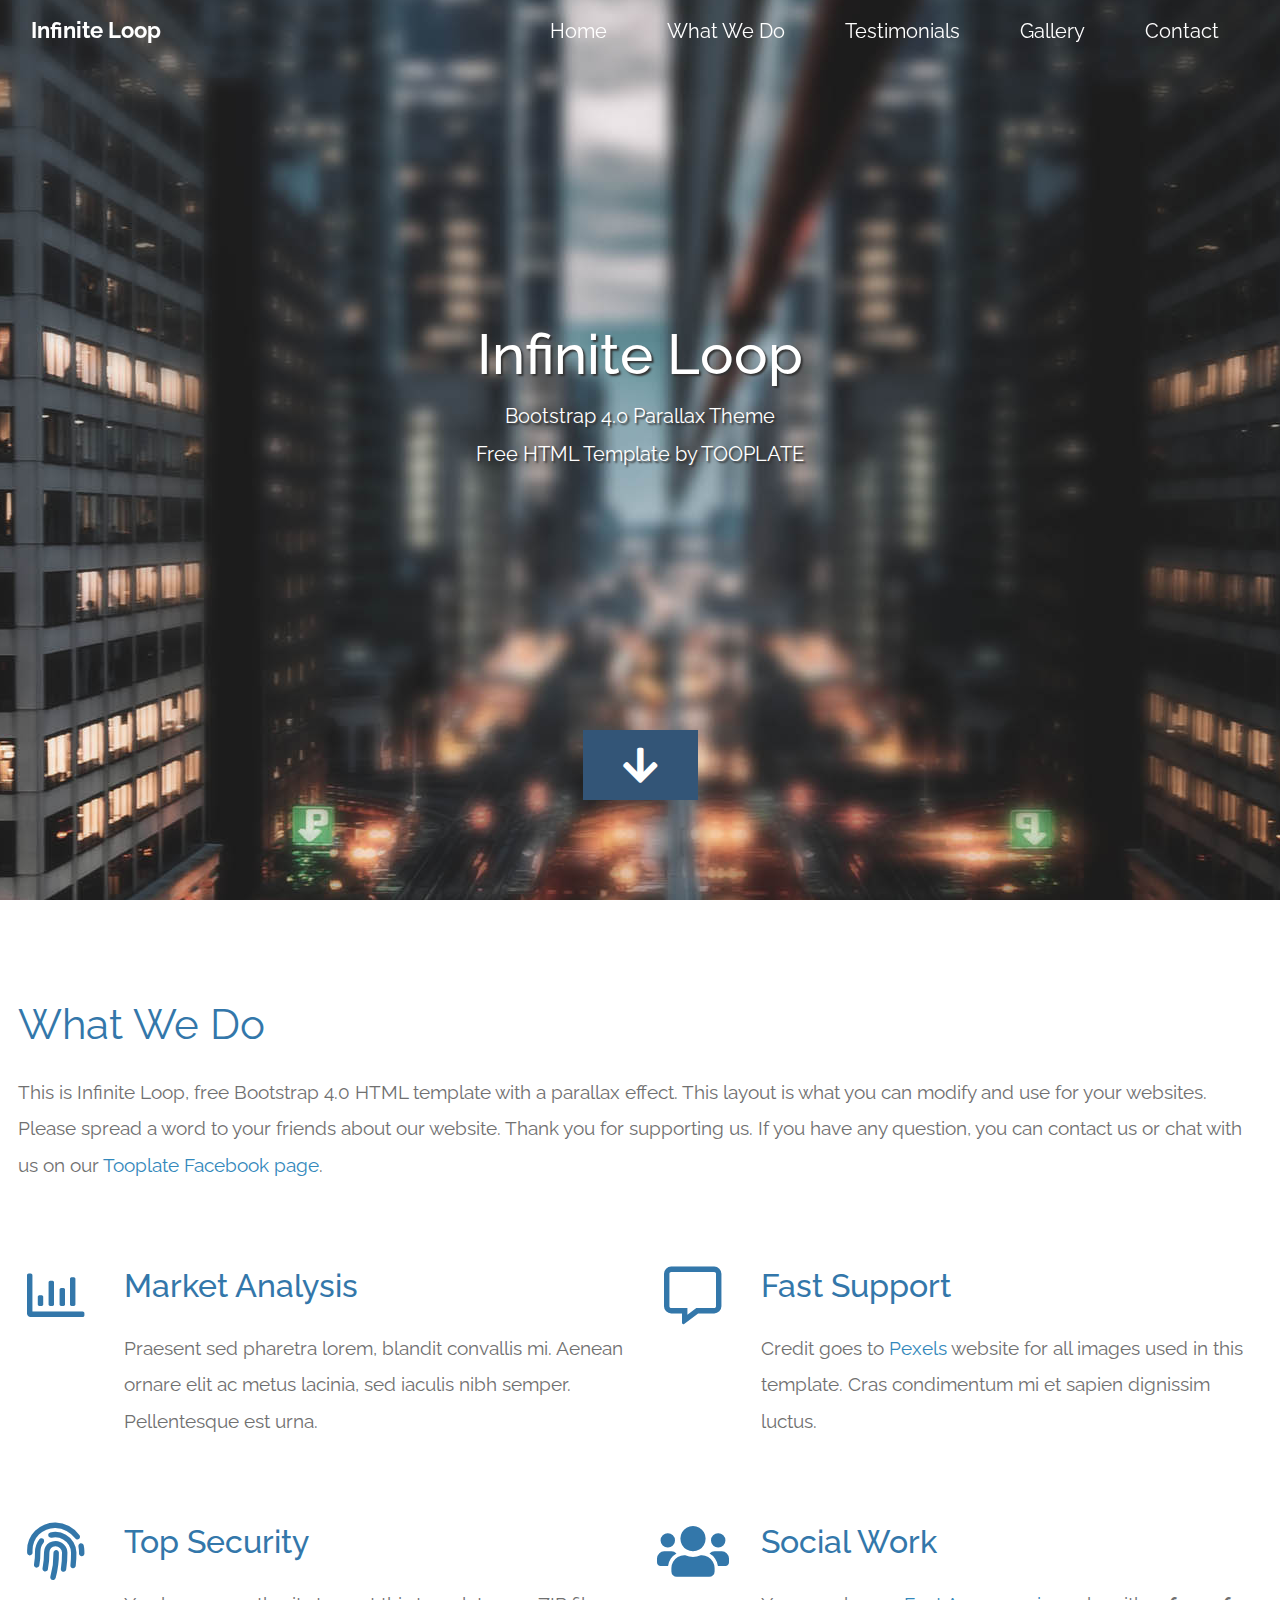
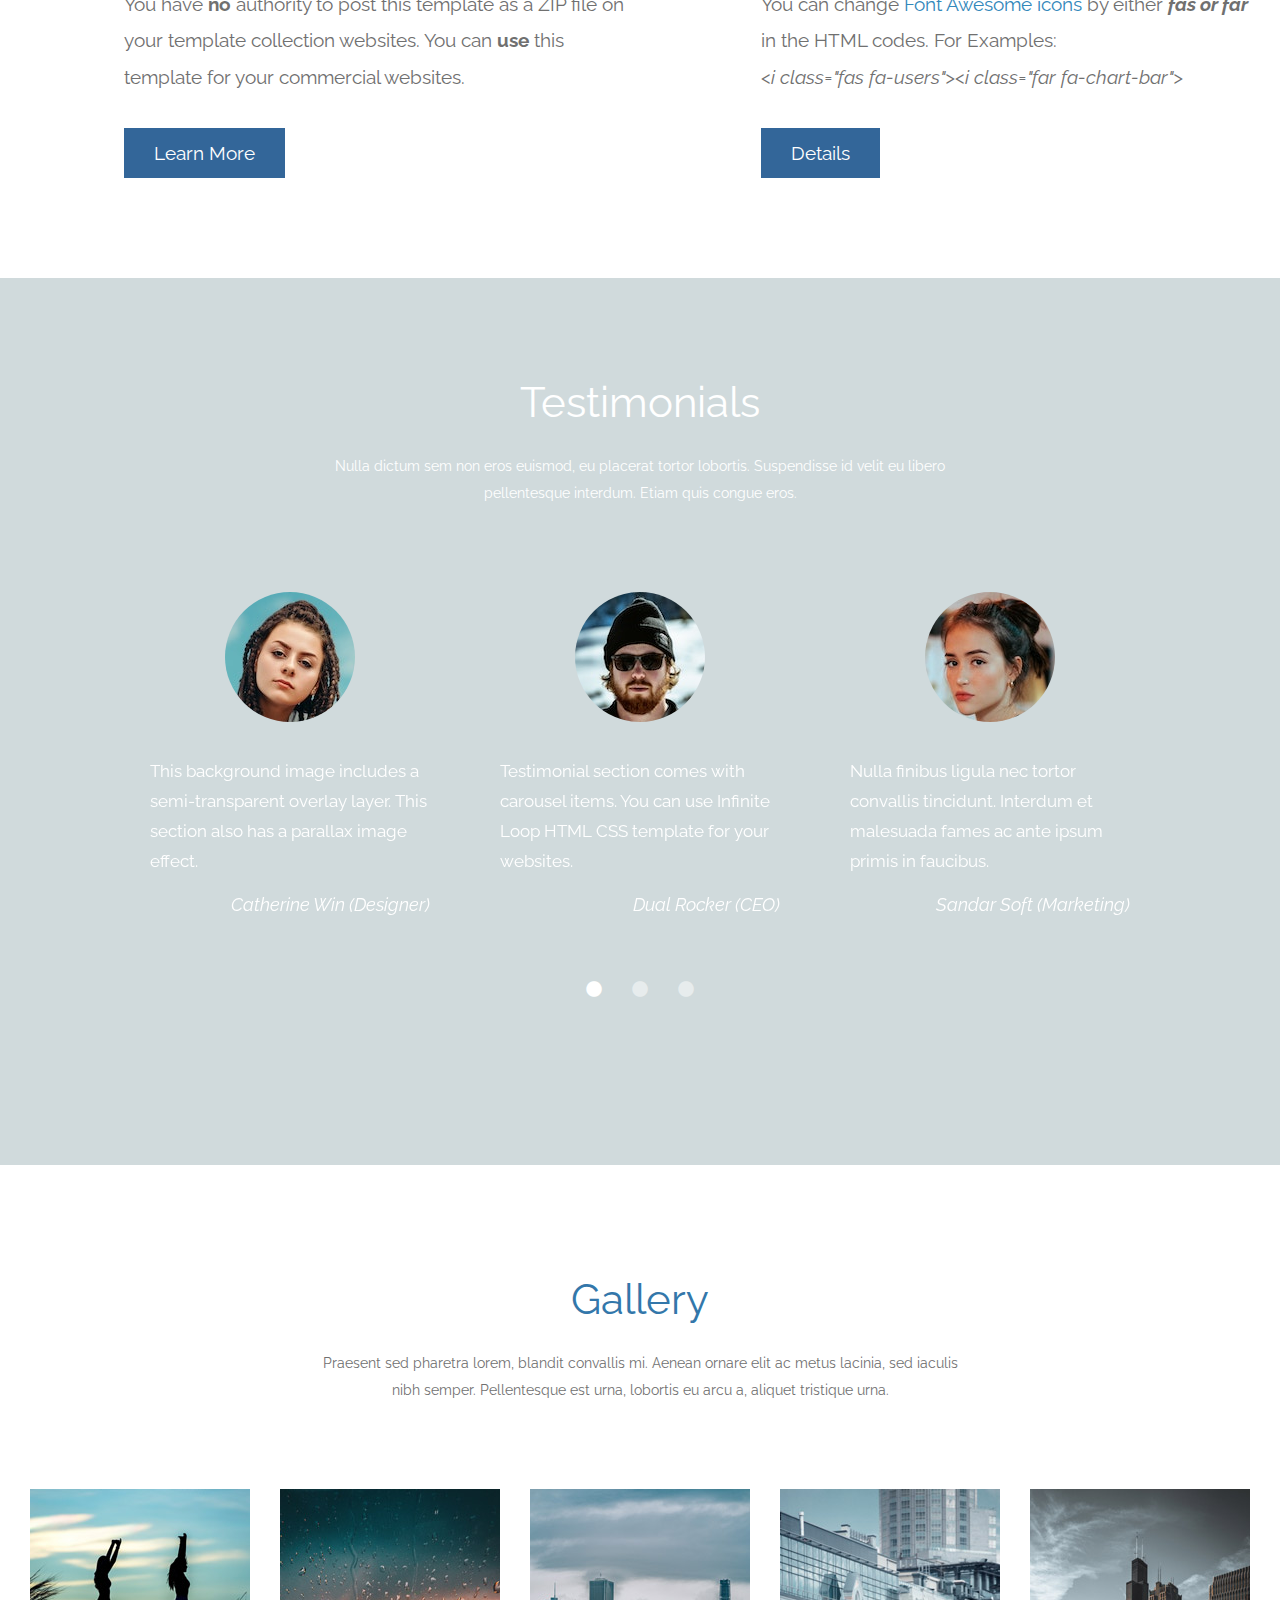
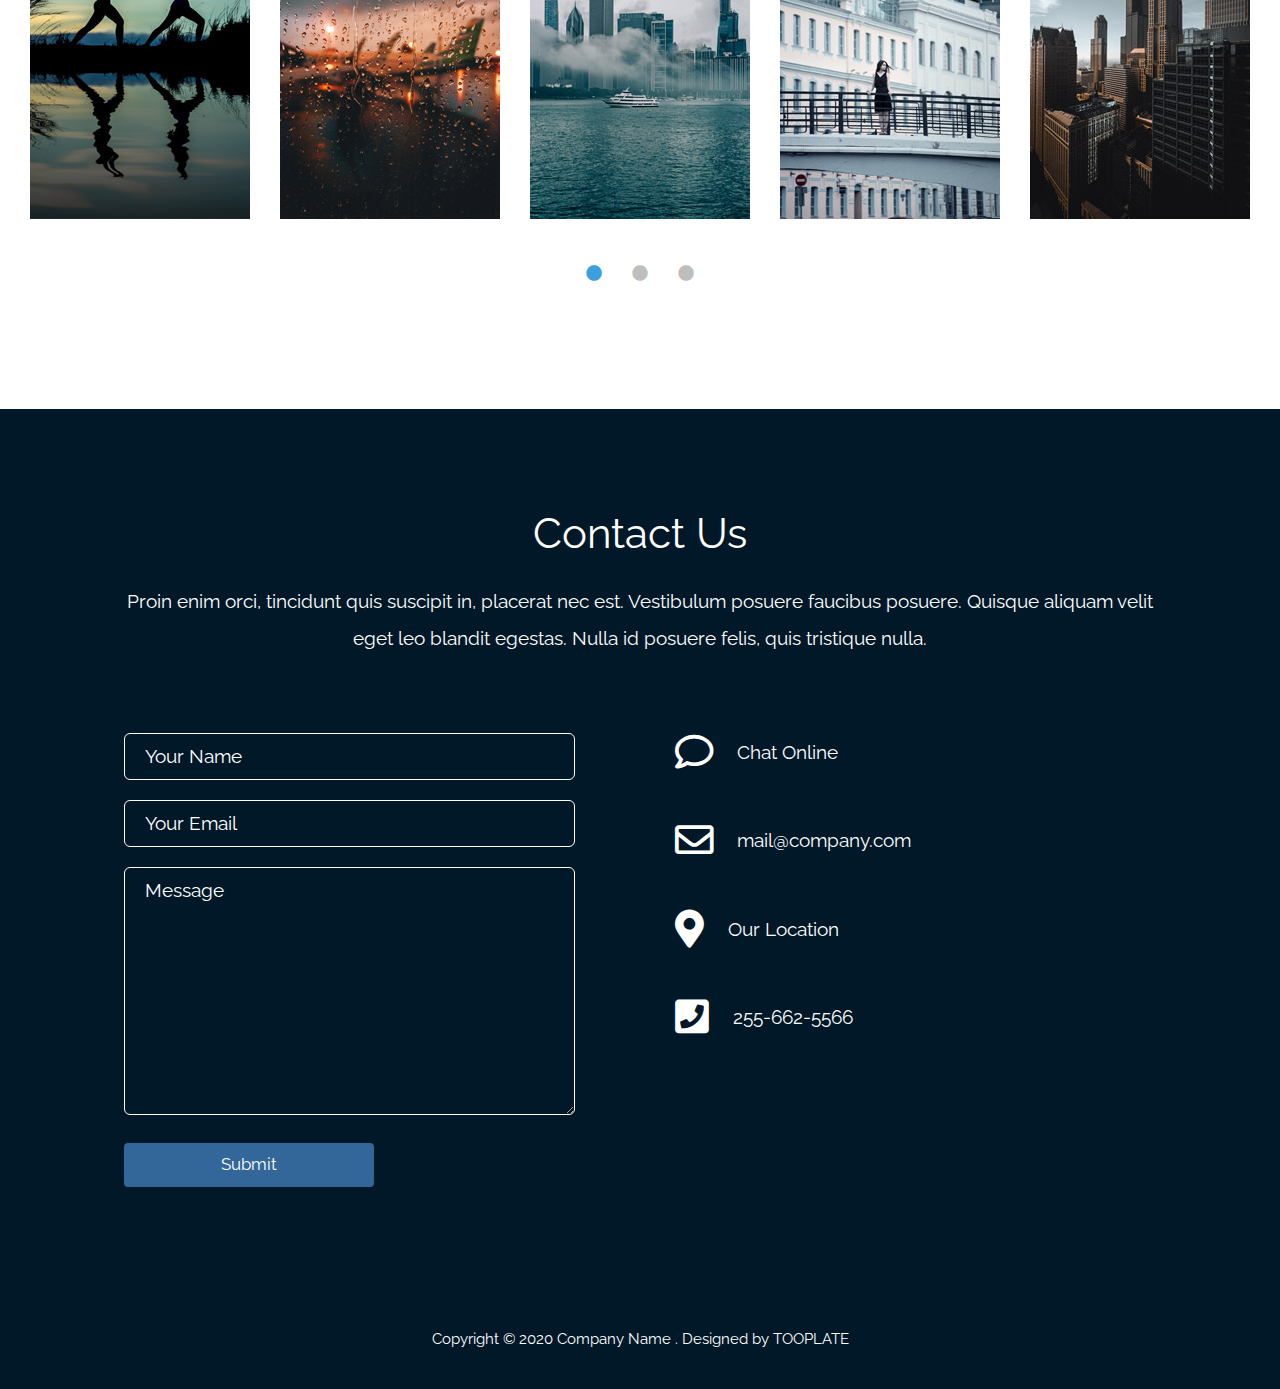
<file: index.html>
<!DOCTYPE html>
<html lang="en">
  <head>
    <meta charset="UTF-8" />
    <meta name="viewport" content="width=device-width, initial-scale=1.0" />
    <meta http-equiv="X-UA-Compatible" content="ie=edge" />
    <title>Infinite Loop - Bootstrap 4.0 HTML Template</title>
    <link rel="stylesheet" href="fontawesome-5.5/css/all.min.css" />
    <link rel="stylesheet" href="slick/slick.css">
    <link rel="stylesheet" href="slick/slick-theme.css">
    <link rel="stylesheet" href="magnific-popup/magnific-popup.css">
    <link rel="stylesheet" href="css/bootstrap.min.css" />
    <link rel="stylesheet" href="css/tooplate-infinite-loop.css" />
<!--
Tooplate 2117 Infinite Loop
https://www.tooplate.com/view/2117-infinite-loop
-->

  </head>
  <body>    
    <!-- Hero section -->
    <section id="infinite" class="text-white tm-font-big tm-parallax">
      <!-- Navigation -->
      <nav class="navbar navbar-expand-md tm-navbar" id="tmNav">              
        <div class="container">   
          <div class="tm-next">
              <a href="#infinite" class="navbar-brand">Infinite Loop</a>
          </div>             
            
          <button class="navbar-toggler" type="button" data-toggle="collapse" data-target="#navbarSupportedContent" aria-controls="navbarSupportedContent" aria-expanded="false" aria-label="Toggle navigation">
            <i class="fas fa-bars navbar-toggler-icon"></i>
          </button>
          <div class="collapse navbar-collapse" id="navbarSupportedContent">
            <ul class="navbar-nav ml-auto">
              <li class="nav-item">
                  <a class="nav-link tm-nav-link" href="#infinite">Home</a>
              </li>
              <li class="nav-item">
                  <a class="nav-link tm-nav-link" href="#whatwedo">What We Do</a>
              </li>
              <li class="nav-item">
                <a class="nav-link tm-nav-link" href="#testimonials">Testimonials</a>
              </li>
              <li class="nav-item">
                  <a class="nav-link tm-nav-link" href="#gallery">Gallery</a>
              </li>
              <li class="nav-item">
                  <a class="nav-link tm-nav-link" href="#contact">Contact</a>
              </li>                    
            </ul>
          </div>        
        </div>
      </nav>
      
      <div class="text-center tm-hero-text-container">
        <div class="tm-hero-text-container-inner">
            <h2 class="tm-hero-title">Infinite Loop</h2>
            <p class="tm-hero-subtitle">
              Bootstrap 4.0 Parallax Theme
              <br>Free HTML Template by TOOPLATE
            </p>
        </div>        
      </div>

      <div class="tm-next tm-intro-next">
        <a href="#whatwedo" class="text-center tm-down-arrow-link">
          <i class="fas fa-2x fa-arrow-down tm-down-arrow"></i>
        </a>
      </div>      
    </section>

    <section id="whatwedo" class="tm-section-pad-top">
      
      <div class="container">

            <div class="row tm-content-box"><!-- first row -->
                <div class="col-lg-12 col-xl-12">
                    <div class="tm-intro-text-container">
                        <h2 class="tm-text-primary mb-4 tm-section-title">What We Do</h2>
                        <p class="mb-4 tm-intro-text">
                          This is Infinite Loop, free Bootstrap 4.0 HTML template with a parallax effect. This layout is what you can modify and use for your websites. Please spread a word to your friends about our website. Thank you for supporting us. If you have any question, you can contact us or chat with us on our <a href="https://fb.com/tooplate">Tooplate Facebook page</a>.</p>
                    </div>
                </div>

            </div><!-- first row -->
            
            <div class="row tm-content-box"><!-- second row -->
        		<div class="col-lg-1">
                    <i class="far fa-3x fa-chart-bar text-center tm-icon"></i>
                </div>
                <div class="col-lg-5">
                    <div class="tm-intro-text-container">
                        <h2 class="tm-text-primary mb-4">Market Analysis</h2>
                        <p class="mb-4 tm-intro-text">
                          Praesent sed pharetra lorem, blandit convallis mi. Aenean ornare elit ac metus lacinia, sed iaculis nibh semper. Pellentesque est urna.</p>
                    </div>
                </div>
                
                <div class="col-lg-1">
                    <i class="far fa-3x fa-comment-alt text-center tm-icon"></i>
                </div>
                <div class="col-lg-5">
                    <div class="tm-intro-text-container">
                        <h2 class="tm-text-primary mb-4">Fast Support</h2>
                        <p class="mb-4 tm-intro-text">
                          Credit goes to <a rel="nofollow" href="https://www.pexels.com">Pexels</a> website for all images used in this template. Cras condimentum mi et sapien dignissim luctus.</p>
                    </div>
                </div>

            </div><!-- second row -->
            
            <div class="row tm-content-box"><!-- third row -->
        		<div class="col-lg-1">
                    <i class="fas fa-3x fa-fingerprint text-center tm-icon"></i>
                </div>
                <div class="col-lg-5">
                    <div class="tm-intro-text-container">
                        <h2 class="tm-text-primary mb-4">Top Security</h2>
                        <p class="mb-4 tm-intro-text">
                      You have <strong>no</strong> authority to post this template as a ZIP file on your template collection websites. You can <strong>use</strong> this template for your commercial websites.</p>
                          
                          <div class="tm-continue">
                            <a href="#testimonials" class="tm-intro-text tm-btn-primary">Learn More</a>
                        </div>
                    </div>
                </div>
                
                <div class="col-lg-1">
                    <i class="fas fa-3x fa-users text-center tm-icon"></i>
                </div>
                <div class="col-lg-5">
                    <div class="tm-intro-text-container">
                      <h2 class="tm-text-primary mb-4">Social Work</h2>
                        <p class="mb-4 tm-intro-text">
                      You can change <a href="https://fontawesome.com/icons?d=gallery">Font Awesome icons</a> by either <b><em>fas or far</em></b> in the HTML codes. For Examples:<br>
                      <em>&lt;i class=&quot;fas fa-users&quot;&gt;&lt;i class=&quot;far fa-chart-bar&quot;&gt;</em> </p>
                          
                          <div class="tm-continue">
                            <a href="#testimonials" class="tm-intro-text tm-btn-primary">Details</a>
                        </div>
                    </div>
                </div>

            </div><!-- third row -->

        </div>
      
    </section>
    
    <section id="testimonials" class="tm-section-pad-top tm-parallax-2">      
      <div class="container tm-testimonials-content">
        <div class="row">
          <div class="col-lg-12 tm-content-box">
            <h2 class="text-white text-center mb-4 tm-section-title">Testimonials</h2>
            <p class="mx-auto tm-section-desc text-center">
                Nulla dictum sem non eros euismod, eu placerat tortor lobortis. Suspendisse id velit eu libero pellentesque interdum. Etiam quis congue eros.
              </p>
            <div class="mx-auto tm-gallery-container tm-gallery-container-2">
              <div class="tm-testimonials-carousel">
                <figure class="tm-testimonial-item">
                  <img src="img/testimonial-img-01.jpg" alt="Image" class="img-fluid mx-auto">
                  <blockquote>This background image includes a semi-transparent overlay layer. This section also has a parallax image effect.</blockquote>
                  <figcaption>Catherine Win (Designer)</figcaption>
                </figure>

                <figure class="tm-testimonial-item">
                  <img src="img/testimonial-img-02.jpg" alt="Image" class="img-fluid mx-auto">
                  <blockquote>Testimonial section comes with carousel items. You can use Infinite Loop HTML CSS template for your websites.</blockquote>
                  <figcaption>Dual Rocker (CEO)</figcaption>
                </figure>

                <figure class="tm-testimonial-item">
                  <img src="img/testimonial-img-03.jpg" alt="Image" class="img-fluid mx-auto">
                  <blockquote>Nulla finibus ligula nec tortor convallis tincidunt. Interdum et malesuada fames ac ante ipsum primis in faucibus.</blockquote>
                  <figcaption>Sandar Soft (Marketing)</figcaption>
                </figure>

                <figure class="tm-testimonial-item">
                  <img src="img/testimonial-img-04.jpg" alt="Image" class="img-fluid mx-auto">
                  <blockquote>Curabitur rutrum pharetra lobortis. Pellentesque vehicula, velit quis eleifend fermentum, erat arcu aliquet neque.</blockquote>
                  <figcaption>Oliva Htoo (Designer)</figcaption>
                </figure>

                <figure class="tm-testimonial-item">
                  <img src="img/testimonial-img-02.jpg" alt="Image" class="img-fluid mx-auto">
                  <blockquote>Integer sit amet risus et erat imperdiet finibus. Nam lacus nunc, vulputate id ex eget, euismod auctor augue.</blockquote>
                  <figcaption>Jacob Joker (CTO)</figcaption>
                </figure>
              </div>
            </div>
          </div>
        </div>
      </div>
      <div class="tm-bg-overlay"></div>
    </section>
    
    <section id="gallery" class="tm-section-pad-top">
      <div class="container tm-container-gallery">
        <div class="row">
          <div class="text-center col-12">
              <h2 class="tm-text-primary tm-section-title mb-4">Gallery</h2>
              <p class="mx-auto tm-section-desc">
                Praesent sed pharetra lorem, blandit convallis mi. Aenean ornare elit ac metus lacinia, sed iaculis nibh semper. Pellentesque est urna, lobortis eu arcu a, aliquet tristique urna.
              </p>
          </div>            
        </div>
        <div class="row">
            <div class="col-12">
                <div class="mx-auto tm-gallery-container">
                    <div class="grid tm-gallery">
                      <a href="img/gallery-img-01.jpg">
                        <figure class="effect-honey tm-gallery-item">
                          <img src="img/gallery-tn-01.jpg" alt="Image 1" class="img-fluid">
                          <figcaption>
                            <h2><i>Physical Health <span>Exercise!</span></i></h2>
                          </figcaption>
                        </figure>
                      </a>
                      <a href="img/gallery-img-02.jpg">
                        <figure class="effect-honey tm-gallery-item">
                          <img src="img/gallery-tn-02.jpg" alt="Image 2" class="img-fluid">
                          <figcaption>
                            <h2><i>Rain on Glass <span>Second Image</span></i></h2>
                          </figcaption>
                        </figure>
                      </a>
                      <a href="img/gallery-img-03.jpg">
                        <figure class="effect-honey tm-gallery-item">
                          <img src="img/gallery-tn-03.jpg" alt="Image 3" class="img-fluid">
                          <figcaption>
                            <h2><i><span>Sea View</span> Mega City</i></h2>
                          </figcaption>
                        </figure>
                      </a>
                      <a href="img/gallery-img-04.jpg">
                        <figure class="effect-honey tm-gallery-item">
                          <img src="img/gallery-tn-04.jpg" alt="Image 4" class="img-fluid">
                          <figcaption>
                            <h2><i>Dream Girl <span>Thoughts</span></i></h2>
                          </figcaption>
                        </figure>
                      </a>
                      <a href="img/gallery-img-05.jpg">
                        <figure class="effect-honey tm-gallery-item">
                          <img src="img/gallery-tn-05.jpg" alt="Image 5" class="img-fluid">
                          <figcaption>
                            <h2><i><span>Workstation</span> Offices</i></h2>
                          </figcaption>
                        </figure>
                      </a>
                      <a href="img/gallery-img-06.jpg">
                        <figure class="effect-honey tm-gallery-item">
                          <img src="img/gallery-tn-06.jpg" alt="Image 6" class="img-fluid">
                          <figcaption>
                            <h2><i>Just Above <span>The City</span></i></h2>
                          </figcaption>
                        </figure>
                      </a>
                      <a href="img/gallery-img-01.jpg">
                        <figure class="effect-honey tm-gallery-item">
                          <img src="img/gallery-tn-01.jpg" alt="Image 7" class="img-fluid">
                          <figcaption>
                            <h2><i>Another <span>Exercise Time</span></i></h2>
                          </figcaption>
                        </figure>
                      </a>
                      <a href="img/gallery-img-02.jpg">
                        <figure class="effect-honey tm-gallery-item">
                          <img src="img/gallery-tn-02.jpg" alt="Image 8" class="img-fluid">
                          <figcaption>
                            <h2><i>Repeated <span>Image Spot</span></i></h2>
                          </figcaption>
                        </figure>
                      </a>
                    </div>
                </div>                
            </div>        
          </div>
      </div>
    </section>

    <!-- Contact -->
    <section id="contact" class="tm-section-pad-top tm-parallax-2">
    
      <div class="container tm-container-contact">
        
        <div class="row">
            
            <div class="text-center col-12">
                <h2 class="tm-section-title mb-4">Contact Us</h2>
                <p class="mb-5">
                  Proin enim orci, tincidunt quis suscipit in, placerat nec est. Vestibulum posuere faucibus posuere. Quisque aliquam velit eget leo blandit egestas. Nulla id posuere felis, quis tristique nulla.
                </p><br>
            </div>
            
            <div class="col-sm-12 col-md-6">
              <form action="" method="get">
                <input id="name" name="name" type="text" placeholder="Your Name" class="tm-input" required />
                <input id="email" name="email" type="email" placeholder="Your Email" class="tm-input" required />
                <textarea id="message" name="message" rows="8" placeholder="Message" class="tm-input" required></textarea>
                <button type="submit" class="btn tm-btn-submit">Submit</button>
              </form>
            </div>
            
            <div class="col-sm-12 col-md-6">

                <div class="contact-item">
                  <a rel="nofollow" href="https://www.tooplate.com/contact" class="item-link">
                      <i class="far fa-2x fa-comment mr-4"></i>
                      <span class="mb-0">Chat Online</span>
                  </a>              
                </div>
                
                <div class="contact-item">
                  <a rel="nofollow" href="mailto:mail@company.com" class="item-link">
                      <i class="far fa-2x fa-envelope mr-4"></i>
                      <span class="mb-0">mail@company.com</span>
                  </a>              
                </div>
                
                <div class="contact-item">
                  <a rel="nofollow" href="https://www.google.com/maps" class="item-link">
                      <i class="fas fa-2x fa-map-marker-alt mr-4"></i>
                      <span class="mb-0">Our Location</span>
                  </a>              
                </div>
                
                <div class="contact-item">
                  <a rel="nofollow" href="tel:0100200340" class="item-link">
                      <i class="fas fa-2x fa-phone-square mr-4"></i>
                      <span class="mb-0">255-662-5566</span>
                  </a>              
                </div>
                
                <div class="contact-item">&nbsp;</div>
            
            </div>
            
            
        </div><!-- row ending -->
        
      </div>

      	<footer class="text-center small tm-footer">
          <p class="mb-0">
          Copyright &copy; 2020 Company Name 
          
          . <a rel="nofollow" href="https://www.tooplate.com" title="HTML templates">Designed by TOOPLATE</a></p>
        </footer>

    </section>
    
    <script src="js/jquery-1.9.1.min.js"></script>     
    <script src="slick/slick.min.js"></script>
    <script src="magnific-popup/jquery.magnific-popup.min.js"></script>
    <script src="js/easing.min.js"></script>
    <script src="js/jquery.singlePageNav.min.js"></script>     
    <script src="js/bootstrap.min.js"></script> 
    <script>

      function getOffSet(){
        var _offset = 450;
        var windowHeight = window.innerHeight;

        if(windowHeight > 500) {
          _offset = 400;
        } 
        if(windowHeight > 680) {
          _offset = 300
        }
        if(windowHeight > 830) {
          _offset = 210;
        }

        return _offset;
      }

      function setParallaxPosition($doc, multiplier, $object){
        var offset = getOffSet();
        var from_top = $doc.scrollTop(),
          bg_css = 'center ' +(multiplier * from_top - offset) + 'px';
        $object.css({"background-position" : bg_css });
      }

      // Parallax function
      // Adapted based on https://codepen.io/roborich/pen/wpAsm        
      var background_image_parallax = function($object, multiplier, forceSet){
        multiplier = typeof multiplier !== 'undefined' ? multiplier : 0.5;
        multiplier = 1 - multiplier;
        var $doc = $(document);
        // $object.css({"background-attatchment" : "fixed"});

        if(forceSet) {
          setParallaxPosition($doc, multiplier, $object);
        } else {
          $(window).scroll(function(){          
            setParallaxPosition($doc, multiplier, $object);
          });
        }
      };

      var background_image_parallax_2 = function($object, multiplier){
        multiplier = typeof multiplier !== 'undefined' ? multiplier : 0.5;
        multiplier = 1 - multiplier;
        var $doc = $(document);
        $object.css({"background-attachment" : "fixed"});
        
        $(window).scroll(function(){
          if($(window).width() > 768) {
            var firstTop = $object.offset().top,
                pos = $(window).scrollTop(),
                yPos = Math.round((multiplier * (firstTop - pos)) - 186);              

            var bg_css = 'center ' + yPos + 'px';

            $object.css({"background-position" : bg_css });
          } else {
            $object.css({"background-position" : "center" });
          }
        });
      };
      
      $(function(){
        // Hero Section - Background Parallax
        background_image_parallax($(".tm-parallax"), 0.30, false);
        background_image_parallax_2($("#contact"), 0.80);   
        background_image_parallax_2($("#testimonials"), 0.80);   
        
        // Handle window resize
        window.addEventListener('resize', function(){
          background_image_parallax($(".tm-parallax"), 0.30, true);
        }, true);

        // Detect window scroll and update navbar
        $(window).scroll(function(e){          
          if($(document).scrollTop() > 120) {
            $('.tm-navbar').addClass("scroll");
          } else {
            $('.tm-navbar').removeClass("scroll");
          }
        });
        
        // Close mobile menu after click 
        $('#tmNav a').on('click', function(){
          $('.navbar-collapse').removeClass('show'); 
        })

        // Scroll to corresponding section with animation
        $('#tmNav').singlePageNav({
          'easing': 'easeInOutExpo',
          'speed': 600
        });        
        
        // Add smooth scrolling to all links
        // https://www.w3schools.com/howto/howto_css_smooth_scroll.asp
        $("a").on('click', function(event) {
          if (this.hash !== "") {
            event.preventDefault();
            var hash = this.hash;

            $('html, body').animate({
              scrollTop: $(hash).offset().top
            }, 600, 'easeInOutExpo', function(){
              window.location.hash = hash;
            });
          } // End if
        });

        // Pop up
        $('.tm-gallery').magnificPopup({
          delegate: 'a',
          type: 'image',
          gallery: { enabled: true }
        });

        $('.tm-testimonials-carousel').slick({
          dots: true,
          prevArrow: false,
          nextArrow: false,
          infinite: false,
          slidesToShow: 3,
          slidesToScroll: 1,
          responsive: [
            {
              breakpoint: 992,
              settings: {
                slidesToShow: 2
              }
            },
            {
              breakpoint: 768,
              settings: {
                slidesToShow: 2
              }
            }, 
            {
              breakpoint: 480,
              settings: {
                  slidesToShow: 1
              }                 
            }
          ]
        });

        // Gallery
        $('.tm-gallery').slick({
          dots: true,
          infinite: false,
          slidesToShow: 5,
          slidesToScroll: 2,
          responsive: [
          {
            breakpoint: 1199,
            settings: {
              slidesToShow: 4,
              slidesToScroll: 2
            }
          },
          {
            breakpoint: 991,
            settings: {
              slidesToShow: 3,
              slidesToScroll: 2
            }
          },
          {
            breakpoint: 767,
            settings: {
              slidesToShow: 2,
              slidesToScroll: 1
            }
          },
          {
            breakpoint: 480,
            settings: {
              slidesToShow: 1,
              slidesToScroll: 1
            }
          }
        ]
        });
      });
    </script>
  </body>
</html>
</file>
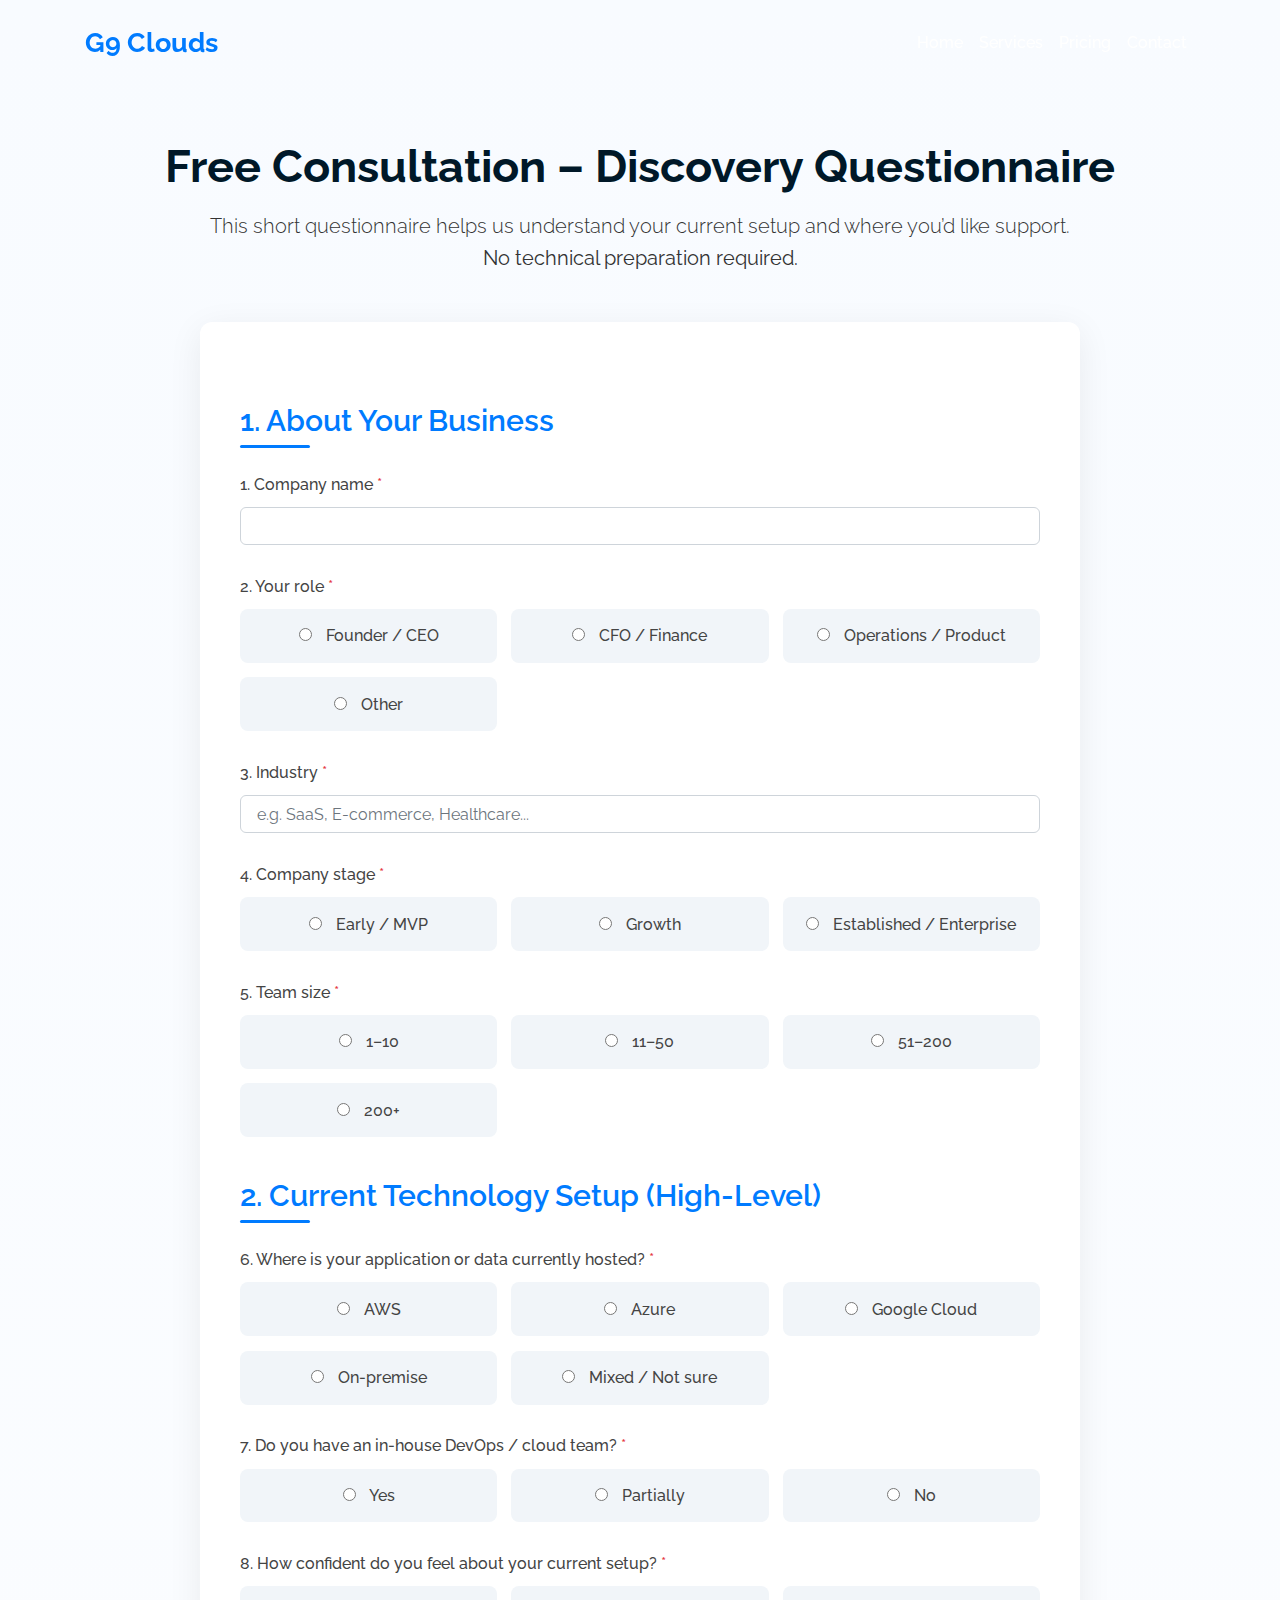
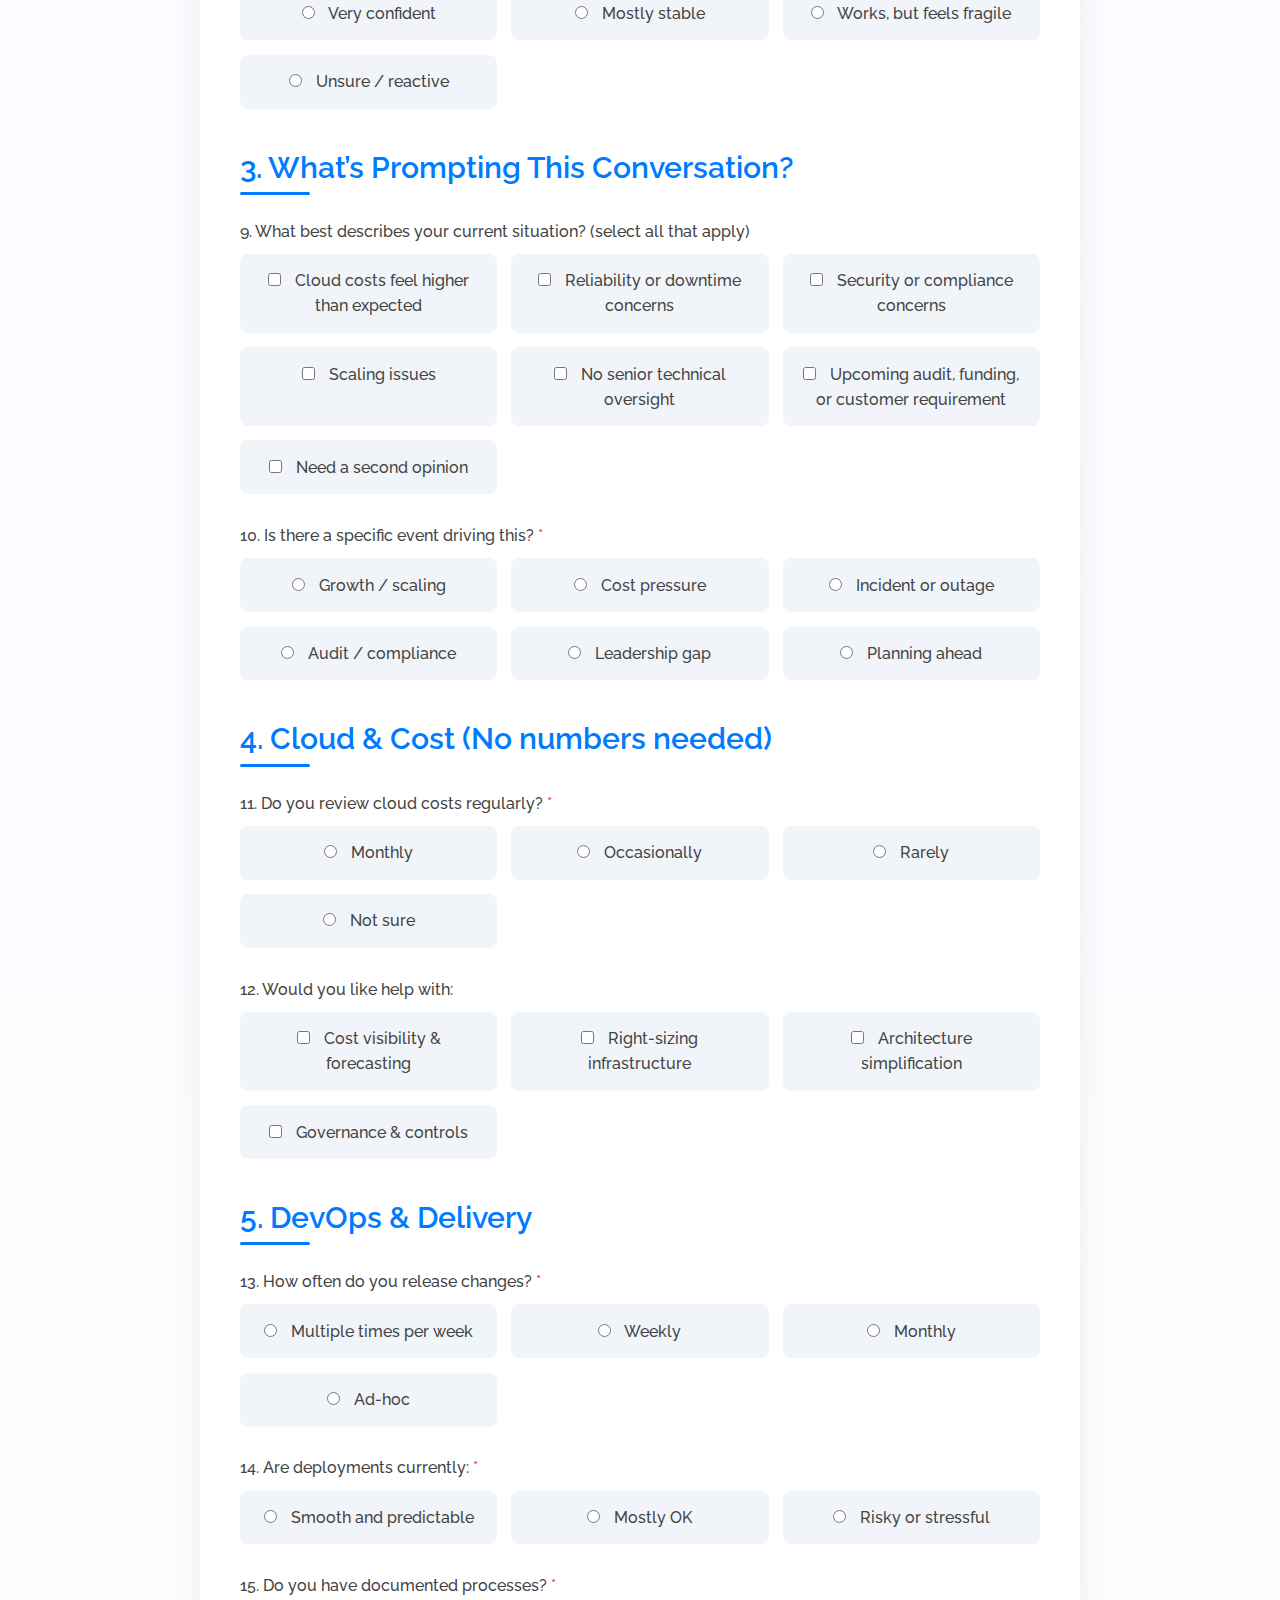
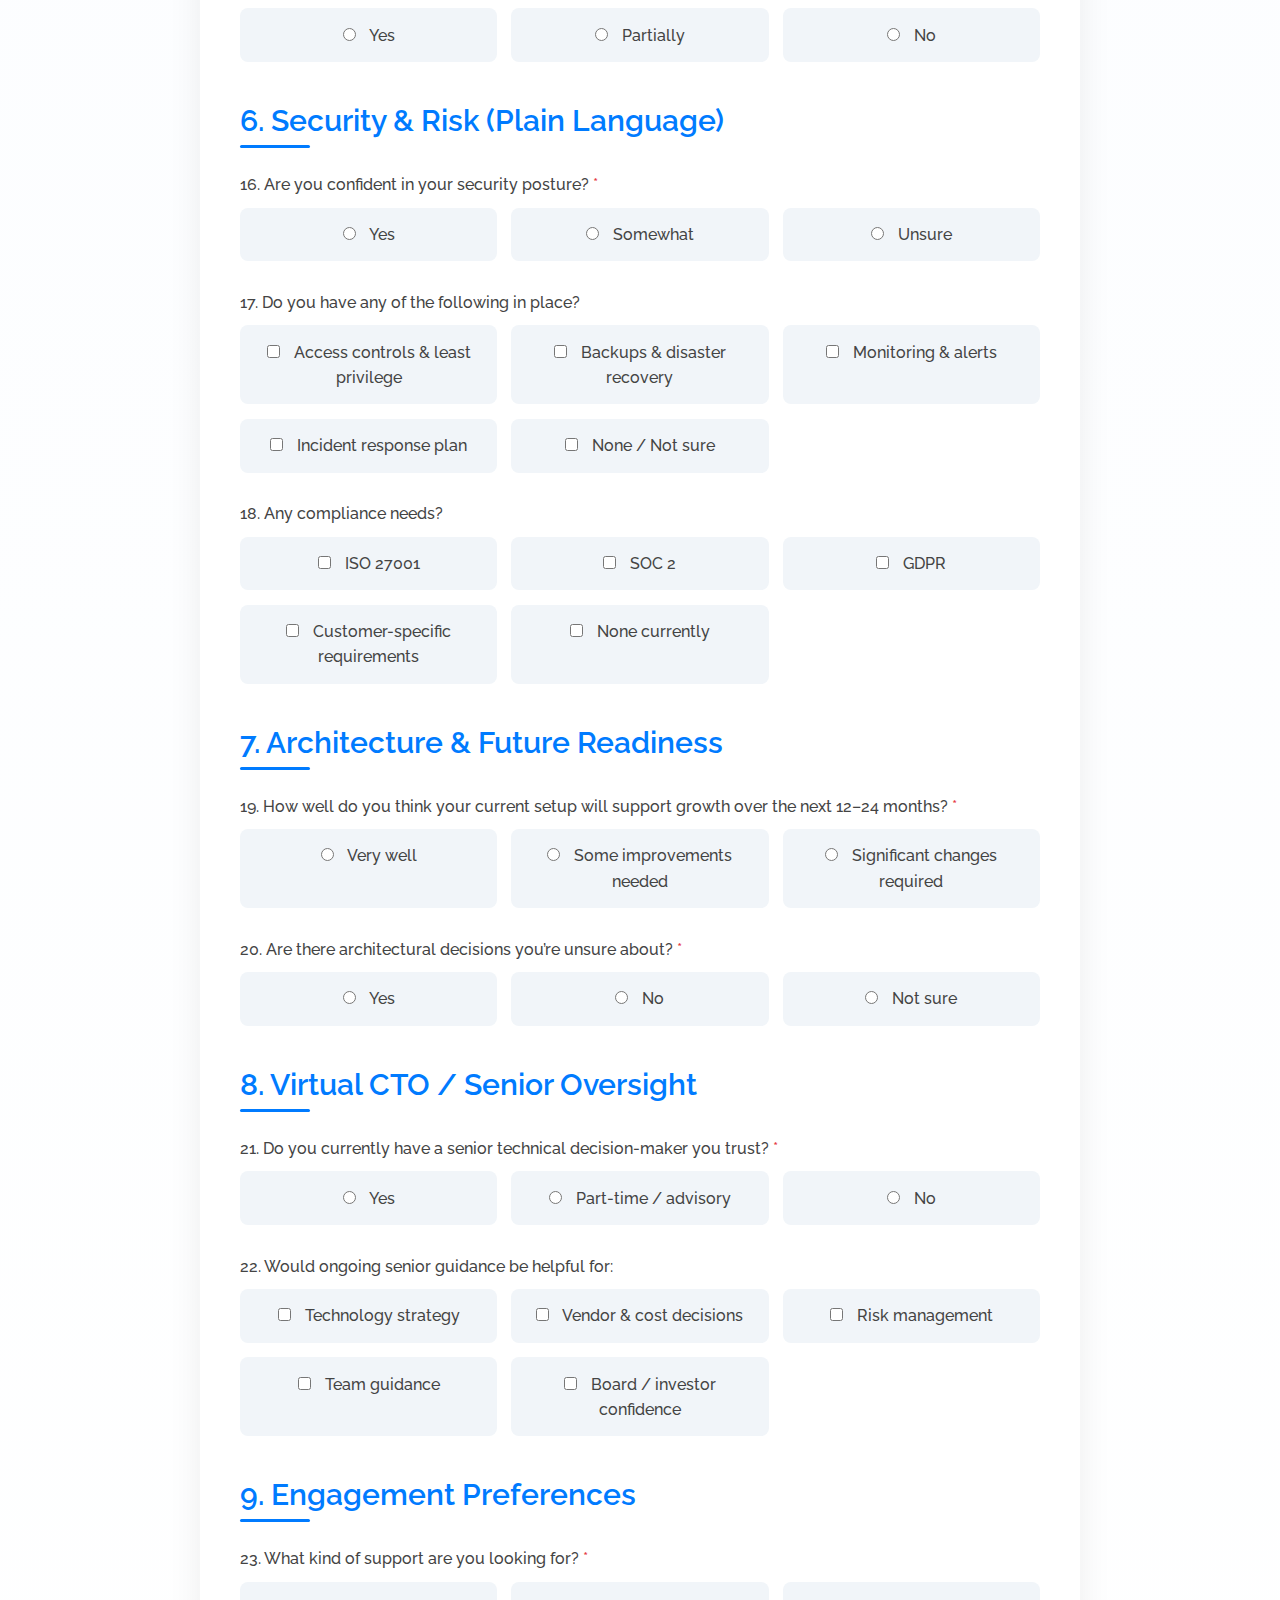
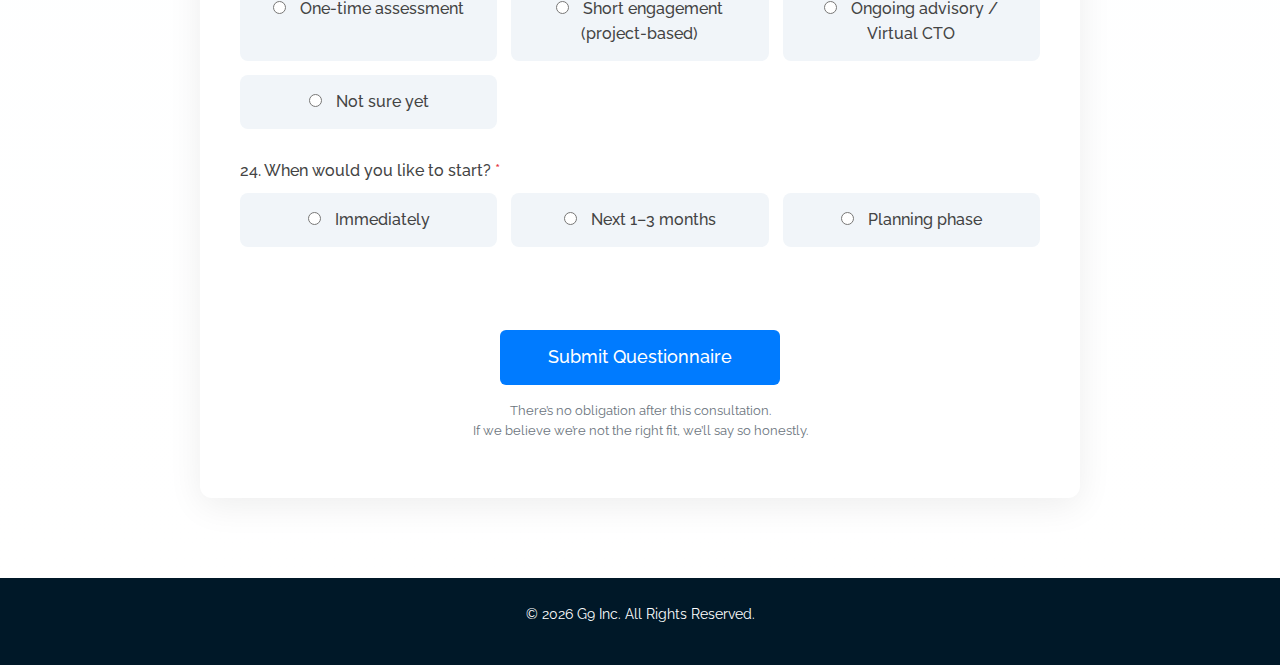
<file: consultation/index.html>
<!DOCTYPE html>
<html lang="en">
<head>
  <meta charset="UTF-8" />
  <meta name="viewport" content="width=device-width, initial-scale=1.0" />
  <title>G9 Clouds – Free Consultation Questionnaire</title>
  <meta name="description" content="Discovery questionnaire for cloud, DevOps, security, architecture and Virtual CTO consultation" />
  
  <link rel="icon" type="image/x-icon" href="img/favicon.ico">
  <link rel="preconnect" href="https://fonts.googleapis.com">
  <link rel="preconnect" href="https://fonts.gstatic.com" crossorigin>
  <link href="https://fonts.googleapis.com/css2?family=Raleway:wght@300;400;500;600;700&display=swap" rel="stylesheet">

  <link rel="stylesheet" href="../fontawesome-5.5/css/all.min.css">
  <link rel="stylesheet" href="../css/bootstrap.min.css">
  <link rel="stylesheet" href="css/style.css">

  <script src="https://www.google.com/recaptcha/api.js" async defer></script>
</head>
<body>

  <nav class="navbar navbar-expand-md tm-navbar fixed-top" id="tmNav">
    <div class="container">
      <a href="../" class="navbar-brand">G9 Clouds</a>
      <button class="navbar-toggler" type="button" data-toggle="collapse" data-target="#navbarContent">
        <i class="fas fa-bars"></i>
      </button>
      <div class="collapse navbar-collapse" id="navbarContent">
        <ul class="navbar-nav ml-auto">
          <li class="nav-item"><a class="nav-link" href="../#infinite">Home</a></li>
          <li class="nav-item"><a class="nav-link" href="../#whatwedo">Services</a></li>
          <li class="nav-item"><a class="nav-link" href="../#pricing">Pricing</a></li>
          <li class="nav-item"><a class="nav-link" href="../#contact">Contact</a></li>
        </ul>
      </div>
    </div>
  </nav>

  <main class="questionnaire-container">
    <div class="container">
      <header class="text-center mb-5">
        <h1 class="tm-hero-title">Free Consultation – Discovery Questionnaire</h1>
        <p class="lead mt-3">
          This short questionnaire helps us understand your current setup and where you’d like support.<br>
          <strong>No technical preparation required.</strong>
        </p>
      </header>

      <form id="discovery-form" class="consult-form">
        
        <!-- 1. About Your Business -->
        <section class="question-section">
          <h2 class="section-title">1. About Your Business</h2>

          <div class="form-group">
            <label for="companyName">1. Company name <span class="required">*</span></label>
            <input type="text" id="companyName" name="companyName" class="form-control" required>
          </div>

          <div class="form-group">
            <label>2. Your role <span class="required">*</span></label>
            <div class="options-grid">
              <label><input type="radio" name="role" value="Founder/CEO" required> Founder / CEO</label>
              <label><input type="radio" name="role" value="CFO/Finance"> CFO / Finance</label>
              <label><input type="radio" name="role" value="Operations/Product"> Operations / Product</label>
              <label><input type="radio" name="role" value="Other"> Other</label>
            </div>
          </div>

          <div class="form-group">
            <label for="industry">3. Industry <span class="required">*</span></label>
            <input type="text" id="industry" name="industry" class="form-control" required placeholder="e.g. SaaS, E-commerce, Healthcare...">
          </div>

          <div class="form-group">
            <label>4. Company stage <span class="required">*</span></label>
            <div class="options-grid">
              <label><input type="radio" name="stage" value="Early/MVP" required> Early / MVP</label>
              <label><input type="radio" name="stage" value="Growth"> Growth</label>
              <label><input type="radio" name="stage" value="Established/Enterprise"> Established / Enterprise</label>
            </div>
          </div>

          <div class="form-group">
            <label>5. Team size <span class="required">*</span></label>
            <div class="options-grid">
              <label><input type="radio" name="teamSize" value="1-10" required> 1–10</label>
              <label><input type="radio" name="teamSize" value="11-50"> 11–50</label>
              <label><input type="radio" name="teamSize" value="51-200"> 51–200</label>
              <label><input type="radio" name="teamSize" value="200+"> 200+</label>
            </div>
          </div>
        </section>

        <!-- 2. Current Technology Setup -->
        <section class="question-section">
          <h2 class="section-title">2. Current Technology Setup (High-Level)</h2>

          <div class="form-group">
            <label>6. Where is your application or data currently hosted? <span class="required">*</span></label>
            <div class="options-grid">
              <label><input type="radio" name="hosting" value="AWS" required> AWS</label>
              <label><input type="radio" name="hosting" value="Azure"> Azure</label>
              <label><input type="radio" name="hosting" value="Google Cloud"> Google Cloud</label>
              <label><input type="radio" name="hosting" value="On-premise"> On-premise</label>
              <label><input type="radio" name="hosting" value="Mixed / Not sure"> Mixed / Not sure</label>
            </div>
          </div>

          <div class="form-group">
            <label>7. Do you have an in-house DevOps / cloud team? <span class="required">*</span></label>
            <div class="options-grid">
              <label><input type="radio" name="devopsTeam" value="Yes" required> Yes</label>
              <label><input type="radio" name="devopsTeam" value="Partially"> Partially</label>
              <label><input type="radio" name="devopsTeam" value="No"> No</label>
            </div>
          </div>

          <div class="form-group">
            <label>8. How confident do you feel about your current setup? <span class="required">*</span></label>
            <div class="options-grid">
              <label><input type="radio" name="confidence" value="Very confident" required> Very confident</label>
              <label><input type="radio" name="confidence" value="Mostly stable"> Mostly stable</label>
              <label><input type="radio" name="confidence" value="Works but feels fragile"> Works, but feels fragile</label>
              <label><input type="radio" name="confidence" value="Unsure / reactive"> Unsure / reactive</label>
            </div>
          </div>
        </section>

        <!-- 3. What’s Prompting This Conversation? -->
        <section class="question-section">
          <h2 class="section-title">3. What’s Prompting This Conversation?</h2>

          <div class="form-group">
            <label>9. What best describes your current situation? (select all that apply)</label>
            <div class="options-grid checkbox-grid">
              <label><input type="checkbox" name="situation" value="Cloud costs high"> Cloud costs feel higher than expected</label>
              <label><input type="checkbox" name="situation" value="Reliability/downtime"> Reliability or downtime concerns</label>
              <label><input type="checkbox" name="situation" value="Security/compliance"> Security or compliance concerns</label>
              <label><input type="checkbox" name="situation" value="Scaling issues"> Scaling issues</label>
              <label><input type="checkbox" name="situation" value="No senior oversight"> No senior technical oversight</label>
              <label><input type="checkbox" name="situation" value="Audit/funding/customer"> Upcoming audit, funding, or customer requirement</label>
              <label><input type="checkbox" name="situation" value="Second opinion"> Need a second opinion</label>
            </div>
          </div>

          <div class="form-group">
            <label>10. Is there a specific event driving this? <span class="required">*</span></label>
            <div class="options-grid">
              <label><input type="radio" name="event" value="Growth/scaling" required> Growth / scaling</label>
              <label><input type="radio" name="event" value="Cost pressure"> Cost pressure</label>
              <label><input type="radio" name="event" value="Incident/outage"> Incident or outage</label>
              <label><input type="radio" name="event" value="Audit/compliance"> Audit / compliance</label>
              <label><input type="radio" name="event" value="Leadership gap"> Leadership gap</label>
              <label><input type="radio" name="event" value="Planning ahead"> Planning ahead</label>
            </div>
          </div>
        </section>

        <!-- 4. Cloud & Cost -->
        <section class="question-section">
          <h2 class="section-title">4. Cloud & Cost (No numbers needed)</h2>

          <div class="form-group">
            <label>11. Do you review cloud costs regularly? <span class="required">*</span></label>
            <div class="options-grid">
              <label><input type="radio" name="costReview" value="Monthly" required> Monthly</label>
              <label><input type="radio" name="costReview" value="Occasionally"> Occasionally</label>
              <label><input type="radio" name="costReview" value="Rarely"> Rarely</label>
              <label><input type="radio" name="costReview" value="Not sure"> Not sure</label>
            </div>
          </div>

          <div class="form-group">
            <label>12. Would you like help with:</label>
            <div class="options-grid checkbox-grid">
              <label><input type="checkbox" name="costHelp" value="Visibility/forecasting"> Cost visibility & forecasting</label>
              <label><input type="checkbox" name="costHelp" value="Right-sizing"> Right-sizing infrastructure</label>
              <label><input type="checkbox" name="costHelp" value="Simplification"> Architecture simplification</label>
              <label><input type="checkbox" name="costHelp" value="Governance"> Governance & controls</label>
            </div>
          </div>
        </section>

        <!-- 5. DevOps & Delivery -->
        <section class="question-section">
          <h2 class="section-title">5. DevOps & Delivery</h2>

          <div class="form-group">
            <label>13. How often do you release changes? <span class="required">*</span></label>
            <div class="options-grid">
              <label><input type="radio" name="releaseFrequency" value="Multiple/week" required> Multiple times per week</label>
              <label><input type="radio" name="releaseFrequency" value="Weekly"> Weekly</label>
              <label><input type="radio" name="releaseFrequency" value="Monthly"> Monthly</label>
              <label><input type="radio" name="releaseFrequency" value="Ad-hoc"> Ad-hoc</label>
            </div>
          </div>

          <div class="form-group">
            <label>14. Are deployments currently: <span class="required">*</span></label>
            <div class="options-grid">
              <label><input type="radio" name="deploymentQuality" value="Smooth" required> Smooth and predictable</label>
              <label><input type="radio" name="deploymentQuality" value="Mostly OK"> Mostly OK</label>
              <label><input type="radio" name="deploymentQuality" value="Risky"> Risky or stressful</label>
            </div>
          </div>

          <div class="form-group">
            <label>15. Do you have documented processes? <span class="required">*</span></label>
            <div class="options-grid">
              <label><input type="radio" name="processes" value="Yes" required> Yes</label>
              <label><input type="radio" name="processes" value="Partially"> Partially</label>
              <label><input type="radio" name="processes" value="No"> No</label>
            </div>
          </div>
        </section>

        <!-- 6. Security & Risk -->
        <section class="question-section">
          <h2 class="section-title">6. Security & Risk (Plain Language)</h2>

          <div class="form-group">
            <label>16. Are you confident in your security posture? <span class="required">*</span></label>
            <div class="options-grid">
              <label><input type="radio" name="securityConfidence" value="Yes" required> Yes</label>
              <label><input type="radio" name="securityConfidence" value="Somewhat"> Somewhat</label>
              <label><input type="radio" name="securityConfidence" value="Unsure"> Unsure</label>
            </div>
          </div>

          <div class="form-group">
            <label>17. Do you have any of the following in place?</label>
            <div class="options-grid checkbox-grid">
              <label><input type="checkbox" name="securityControls" value="Access controls"> Access controls & least privilege</label>
              <label><input type="checkbox" name="securityControls" value="Backups/DR"> Backups & disaster recovery</label>
              <label><input type="checkbox" name="securityControls" value="Monitoring/alerts"> Monitoring & alerts</label>
              <label><input type="checkbox" name="securityControls" value="Incident plan"> Incident response plan</label>
              <label><input type="checkbox" name="securityControls" value="None/Not sure"> None / Not sure</label>
            </div>
          </div>

          <div class="form-group">
            <label>18. Any compliance needs?</label>
            <div class="options-grid checkbox-grid">
              <label><input type="checkbox" name="compliance" value="ISO 27001"> ISO 27001</label>
              <label><input type="checkbox" name="compliance" value="SOC 2"> SOC 2</label>
              <label><input type="checkbox" name="compliance" value="GDPR"> GDPR</label>
              <label><input type="checkbox" name="compliance" value="Customer-specific"> Customer-specific requirements</label>
              <label><input type="checkbox" name="compliance" value="None"> None currently</label>
            </div>
          </div>
        </section>

        <!-- 7. Architecture & Future Readiness -->
        <section class="question-section">
          <h2 class="section-title">7. Architecture & Future Readiness</h2>

          <div class="form-group">
            <label>19. How well do you think your current setup will support growth over the next 12–24 months? <span class="required">*</span></label>
            <div class="options-grid">
              <label><input type="radio" name="futureReadiness" value="Very well" required> Very well</label>
              <label><input type="radio" name="futureReadiness" value="Some improvements"> Some improvements needed</label>
              <label><input type="radio" name="futureReadiness" value="Significant changes"> Significant changes required</label>
            </div>
          </div>

          <div class="form-group">
            <label>20. Are there architectural decisions you’re unsure about? <span class="required">*</span></label>
            <div class="options-grid">
              <label><input type="radio" name="archUnsure" value="Yes" required> Yes</label>
              <label><input type="radio" name="archUnsure" value="No"> No</label>
              <label><input type="radio" name="archUnsure" value="Not sure"> Not sure</label>
            </div>
          </div>
        </section>

        <!-- 8. Virtual CTO / Senior Oversight -->
        <section class="question-section">
          <h2 class="section-title">8. Virtual CTO / Senior Oversight</h2>

          <div class="form-group">
            <label>21. Do you currently have a senior technical decision-maker you trust? <span class="required">*</span></label>
            <div class="options-grid">
              <label><input type="radio" name="seniorDecisionMaker" value="Yes" required> Yes</label>
              <label><input type="radio" name="seniorDecisionMaker" value="Part-time/advisory"> Part-time / advisory</label>
              <label><input type="radio" name="seniorDecisionMaker" value="No"> No</label>
            </div>
          </div>

          <div class="form-group">
            <label>22. Would ongoing senior guidance be helpful for:</label>
            <div class="options-grid checkbox-grid">
              <label><input type="checkbox" name="seniorGuidance" value="Strategy"> Technology strategy</label>
              <label><input type="checkbox" name="seniorGuidance" value="Vendor/cost"> Vendor & cost decisions</label>
              <label><input type="checkbox" name="seniorGuidance" value="Risk management"> Risk management</label>
              <label><input type="checkbox" name="seniorGuidance" value="Team guidance"> Team guidance</label>
              <label><input type="checkbox" name="seniorGuidance" value="Board/investor"> Board / investor confidence</label>
            </div>
          </div>
        </section>

        <!-- 9. Engagement Preferences -->
        <section class="question-section">
          <h2 class="section-title">9. Engagement Preferences</h2>

          <div class="form-group">
            <label>23. What kind of support are you looking for? <span class="required">*</span></label>
            <div class="options-grid">
              <label><input type="radio" name="supportType" value="One-time" required> One-time assessment</label>
              <label><input type="radio" name="supportType" value="Short/project"> Short engagement (project-based)</label>
              <label><input type="radio" name="supportType" value="Ongoing/Virtual CTO"> Ongoing advisory / Virtual CTO</label>
              <label><input type="radio" name="supportType" value="Not sure"> Not sure yet</label>
            </div>
          </div>

          <div class="form-group">
            <label>24. When would you like to start? <span class="required">*</span></label>
            <div class="options-grid">
              <label><input type="radio" name="startTimeline" value="Immediately" required> Immediately</label>
              <label><input type="radio" name="startTimeline" value="1-3 months"> Next 1–3 months</label>
              <label><input type="radio" name="startTimeline" value="Planning phase"> Planning phase</label>
            </div>
          </div>
        </section>

        <!-- 10. Final Notes + Submit -->
        <section class="question-section submit-section">
          <div class="form-group text-center">
            <div class="g-recaptcha d-inline-block mb-3" data-sitekey="6Ld490QsAAAAAOUVuXM-qsD9aFculQBwT2J_jPKI"></div>
          </div>

          <div class="text-center">
            <button type="submit" class="btn tm-btn-primary btn-lg px-5">
              Submit Questionnaire
            </button>
            <p class="mt-3 small text-muted">
              There’s no obligation after this consultation.<br>
              If we believe we’re not the right fit, we’ll say so honestly.
            </p>
          </div>
        </section>
      </form>
    </div>
  </main>

  <footer class="tm-footer text-center py-4">
    <p>© 2026 G9 Inc. All Rights Reserved.</p>
  </footer>

  <script src="../js/jquery-1.9.1.min.js"></script>
  <script src="../js/bootstrap.min.js"></script>
  <script src="js/script.js"></script>
</body>
</html>
</file>
<file: css/tooplate-infinite-loop.css>
/*

Tooplate 2117 Infinite Loop

https://www.tooplate.com/view/2117-infinite-loop

*/

@import url("https://fonts.googleapis.com/css?family=Raleway:100,300,400,500,700,900");

body {
	font-family: "Raleway", sans-serif;
	font-size: 1.2em;
  color: #707070;
  margin: 0;
  padding: 0;
  overflow-x: hidden;
}
a {
  transition: all 0.3s ease;
  color: #38B;
}

a:hover,
a:focus {
  text-decoration: none;
  color: #D40;
}

a:focus {
  outline: none;
}

.btn {
  padding: 8px 32px;
}

.btn:hover {
  background-color: #ced4da;
}

blockquote {
  font-size: 0.86em;
  line-height: 1.8em;
}

.tm-section-pad-top {
  padding-top: 80px;
  padding-bottom: 40px;
}

.tm-content-box {
  padding-top: 20px;
  padding-bottom: 40px;
}

.tm-text-primary {
  color: #37A;
}

.tm-font-big {
  font-size: 1.25rem;
}

.tm-btn-primary {
  color: white;
  background-color: #369;
  padding: 14px 30px;
}

.tm-btn-primary:hover,
.tm-btn-primary:focus {
  color: white;
  background-color: #38B;
}

/* Navbar */

.tm-navbar {
  position: fixed;
  width: 100%;
  z-index: 1000;
  background-color: transparent;
  transition: all 0.3s ease;
}

.tm-navbar.scroll {
  background-color: white;
  border-bottom: 1px solid #e9ecef;
}

.navbar-brand {
  color: white;
  font-size: 1.4rem;
  font-weight: bold;
}

.navbar-brand:hover,
.tm-navbar.scroll .navbar-brand:hover {
  color: #38B;
}

.tm-navbar.scroll .navbar-brand {
  color: #369;
}

.nav-item {
  list-style: none;
}

.tm-nav-link {
  color: white;
}

.tm-navbar.scroll .tm-nav-link {
  color: #369;
}

.tm-navbar.scroll .tm-nav-link:hover,
.tm-navbar.scroll .tm-nav-link.current,
.tm-nav-link:hover {
  color: #FFF;
  background-color: #369;
}

.navbar-toggler {
  border: 1px solid white;
  padding-left: 10px;
  padding-right: 10px;
}

.navbar-toggler-icon {
  color: white;
  padding-top: 6px;
}

.tm-navbar.scroll .navbar-toggler {
  border: 1px solid #707070;
}

.tm-navbar.scroll .navbar-toggler-icon {
  color: #707070;
}

/* Hero */

#infinite {
	background-color: #222;
  background-image: url(../img/infinite-loop-01.jpg);
  background-repeat: no-repeat;
  height: 100vh;
  min-height: 375px;
  position: relative;
}

@media (min-height: 600px) and (min-width: 1920px) {
  #infinite {
    background-size: cover;
  }
}

@media (min-height: 830px) {
  #infinite {
    background-position: center -210px;
  }
}

@media (min-height: 680px) and (max-height: 829px) {
  #infinite {
    background-position: center -300px;
  }
}

@media (min-height: 500px) and (max-height: 679px) {
  #infinite {
    background-position: center -400px;
  }
}

@media (max-height: 499px) {
  #infinite {
    background-position: center -450px;
  }
}

.tm-hero-text-container {
  width: 100%;
  height: 100%;
  display: flex;
  flex-flow: column;
  justify-content: center;
}

.tm-hero-text-container-inner {
  margin-top: -90px;
}

.tm-hero-title {
  font-size: 3.5rem;
  text-shadow: 2px 2px 2px #333;
}

.tm-hero-subtitle {
  text-shadow: 2px 2px 2px #333;
}

.tm-intro-next {
  position: absolute;
  bottom: 100px;
  left: 0;
  right: 0;
}

@media (max-height: 480px) {
  .tm-hero-text-container-inner {
    margin-top: -40px;
  }

  .tm-intro-next {
    bottom: 20px;
  }
}

.tm-down-arrow-link {
  display: block;
  margin-top: 18%;
}

.tm-down-arrow {
  	color: #FFF;
    cursor: pointer;
    background: #357;
    padding: 15px 40px;
    transition: all 0.3s ease;
}

.tm-down-arrow:hover,
.tm-down-arrow:focus {
  color: #FFF;
  background: #37A;
  padding: 20px 50px;
}

/* Introduction */

#introduction {
  padding-bottom: 100px;
}

.tm-section-title {
  font-size: 2.6rem;
  font-weight: normal;
}

.tm-intro-text {
  font-size: 1.2rem;
}

.tm-icon {
  display: block;
  color: #37A;
}

.tm-continue {
	padding: 20px 0 30px 0;
}

/* Testimonials */
#testimonials {
  color: white;
  background-image: url(../img/infinite-loop-02.jpg);
  background-size: cover;
  background-repeat: no-repeat;
  background-size: 100%;
  position: relative;
}

@media (max-width: 991px) {
  #testimonials {
    background-image: url(../img/infinite-loop-02-mobile.jpg);
  }
}

.tm-testimonials-content {
  position: relative;
  z-index: 100;
}

.tm-bg-overlay {
  width: 100%;
  height: 100%;
  background: rgba(20, 70, 80, 0.2);
  position: absolute;
  top: 0;
  left: 0;
  right: 0;
  bottom: 0;
  z-index: 0;
}

.tm-testimonials-carousel {
  max-width: 1050px;
  margin: 0 auto;
}

.tm-testimonial-item {
  max-width: 290px;
  margin-left: 35px;
  margin-right: 35px;
}

.tm-testimonial-item img {
  border-radius: 50%;
  margin-bottom: 35px;
}

.tm-testimonial-item figcaption {
  text-align: right;
  font-style: italic;
  font-size: 1.1rem;
}

/* Work */

.tm-section-desc {
  max-width: 650px;
  width: 100%;
  font-size: 0.9rem;
}

.tm-gallery-container {
  padding-top: 70px;
  padding-bottom: 120px;
}

.tm-gallery-item {
  margin: 0 15px;
}

.slick-dots {
  bottom: -65px;
}

.slick-dots li {
  margin: 0 13px;
}

.slick-dots li button:hover:before,
.slick-dots li button:focus:before,
.slick-dots li.slick-active button:before {
  opacity: 1;
  color: #3ba0dd;
}

.tm-testimonials-carousel .slick-dots li button:before {
  color: white;
  opacity: 0.5;
}

.tm-testimonials-carousel .slick-dots li button:hover:before,
.tm-testimonials-carousel .slick-dots li button:focus:before,
.tm-testimonials-carousel .slick-dots li.slick-active button:before {
  color: white;
  opacity: 1;
}

.slick-dots li button:before {
  font-size: 18px;
}

/* Hover Effect */
/* Common style */
.grid figure {
  position: relative;
  float: left;
  overflow: hidden;
  background: #3085a3;
  text-align: center;
  cursor: pointer;
}

.grid figure img {
  position: relative;
  display: block;
  min-height: 100%;
  max-width: 100%;
  opacity: 0.8;
}

.grid figure figcaption {
  padding: 2em;
  color: #fff;
  text-transform: uppercase;
  font-size: 1.25em;
  -webkit-backface-visibility: hidden;
  backface-visibility: hidden;
}

.grid figure figcaption::before,
.grid figure figcaption::after {
  pointer-events: none;
}

.grid figure figcaption,
.grid figure figcaption > a {
  position: absolute;
  top: 0;
  left: 0;
  width: 100%;
  height: 100%;
}

/* Anchor will cover the whole item by default */
/* For some effects it will show as a button */
.grid figure figcaption > a {
  z-index: 1000;
  text-indent: 200%;
  white-space: nowrap;
  font-size: 0;
  opacity: 0;
}

.grid figure h2 {
  word-spacing: -0.15em;
  font-size: 0.9em;
  font-weight: 300;
}

.grid figure h2 span {
  font-weight: 600;
}

.grid figure h2,
.grid figure p {
  margin: 0;
}

.grid figure p {
  letter-spacing: 1px;
  font-size: 68.5%;
}

/*---------------*/
/***** Honey *****/
/*---------------*/

figure.effect-honey {
  background: #4a3753;
  max-width: 220px;
}

figure.effect-honey img {
  opacity: 1;
  -webkit-transition: opacity 0.35s;
  transition: opacity 0.35s;
}

figure.effect-honey:hover img {
  opacity: 0.4;
}

figure.effect-honey figcaption::before {
  position: absolute;
  bottom: 0;
  left: 0;
  width: 100%;
  height: 10px;
  background: #38C;
  content: "";
  -webkit-transform: translate3d(0, 10px, 0);
  transform: translate3d(0, 10px, 0);
}

figure.effect-honey h2 {
  position: absolute;
  bottom: 0;
  left: 0;
  padding: 1em 1.5em;
  width: 100%;
  text-align: left;
  -webkit-transform: translate3d(0, -30px, 0);
  transform: translate3d(0, -30px, 0);
}

figure.effect-honey h2 i {
  font-style: normal;
  opacity: 0;
  -webkit-transition: opacity 0.35s, -webkit-transform 0.35s;
  transition: opacity 0.35s, transform 0.35s;
  -webkit-transform: translate3d(0, -30px, 0);
  transform: translate3d(0, -30px, 0);
}

figure.effect-honey figcaption::before,
figure.effect-honey h2 {
  -webkit-transition: -webkit-transform 0.35s;
  transition: transform 0.35s;
}

figure.effect-honey:hover figcaption::before,
figure.effect-honey:hover h2,
figure.effect-honey:hover h2 i {
  opacity: 1;
  -webkit-transform: translate3d(0, 0, 0);
  transform: translate3d(0, 0, 0);
}

.tm-container-gallery {
	padding-top: 30px;
	}

/* Contact */

#contact {
  color: white;
  background-color: #001828;
  background-image: url(../img/infinite-loop-03.jpg);
  background-position: center;
  background-repeat: no-repeat;
  min-height: 980px;
  position: relative;
  padding-bottom: 50px;
  padding-top: 100px;
}

.contact-item {
  margin-left: 20px;
  margin-bottom: 50px;
}

.item-link {
  display: flex;
  align-items: center;
}

.item-link i,
.item-link span {
  color: white;
  transition: all 0.3s ease;
}

.item-link:hover i,
.item-link:hover span {
  color: #3496d8;
}

.tm-input {
	margin: 0 0 20px 0;
	width: 90%;
  padding: 8px 20px;
  border-radius: 6px;
  border: 1px solid white;
  background: transparent;
  color: white;
}

.tm-btn-submit {
	font-size: 0.9em;
	color: #fff;
	background-color: #369;
	width: 50%;
	margin-bottom: 60px;
}

.tm-btn-submit:hover {
	color: #fff;
	background-color: #38B;
}

::placeholder {
  /* Chrome, Firefox, Opera, Safari 10.1+ */
  color: white;
  opacity: 1; /* Firefox */
}

:-ms-input-placeholder {
  /* Internet Explorer 10-11 */
  color: white;
}

::-ms-input-placeholder {
  /* Microsoft Edge */
  color: white;
}

.tm-footer {
  position: absolute;
  bottom: 35px;
  left: 0;
  right: 0;
  padding: 0 15px;
}

.tm-footer a {
	color: #fff;
}

.tm-footer a:hover {
	color: #9CF;
}

.tm-footer-link {
  color: white;
}

.tm-footer-link:hover,
.tm-footer-link:focus {
  color: #38B;
  text-decoration: none;
}

p {
  line-height: 1.9;
}

@media (min-width: 768px) {
  .tm-intro-text-container {
    padding-left: 0px;
  }

  .navbar-expand-md .navbar-nav .nav-link {
    padding-right: 30px;
    padding-left: 30px;
  }
}

@media (min-width: 1200px) {
  .container {
    max-width: 1275px;
  }

  .tm-container-gallery {
    max-width: 1290px;
  }

  .tm-container-contact {
    max-width: 1063px;
  }
}

@media (max-width: 991px) {
  .tm-intro-text-container {
    padding-left: 15px;
    padding-top: 30px;
    max-width: 600px;
    margin-left: auto;
    margin-right: auto;
  }

  .tm-intro-img {
    display: block;
    margin-left: auto;
    margin-right: auto;
  }

  .tm-btn-submit {
    margin-left: 0;
    margin-top: 20px;
  }
}

@media (max-width: 767px) {

  .navbar-nav {
    max-width: 200px;
    text-align: right;
  }

  .navbar-collapse {
    background-color: rgb(255, 255, 255);
    padding: 10px;
    border-radius: 3px;
  }

  .navbar-collapse .nav-link {
    color: #707070;
	padding-right: 20px;
  }
}

@media (max-width: 480px) {
  .tm-gallery-container {
    max-width: 220px;
    margin-left: auto;
    margin-right: auto;
  }

  .tm-gallery-container-2 {
    max-width: 350px;
  }

  .slick-dots li {
    margin: 0 8px;
  }

  .tm-gallery-item {
    margin: 0;
  }
}
</file>
<file: consultation/css/style.css>
:root {
  --primary: #007bff;
  --primary-dark: #0056b3;
  --dark: #001828;
  --light-bg: #f8f9fa;
  --text: #333;
}

body {
  font-family: 'Raleway', sans-serif;
  color: var(--text);
  background: #fff;
  line-height: 1.6;
}

.tm-navbar {
  background: transparent;
  transition: all 0.4s ease;
  padding: 1rem 0;
}

.tm-navbar.scrolled {
  background: rgba(255,255,255,0.96) !important;
  backdrop-filter: blur(10px);
  box-shadow: 0 4px 20px rgba(0,0,0,0.08);
}

.navbar-brand {
  color: var(--primary) !important;
  font-weight: 700;
  font-size: 1.7rem;
}

.nav-link {
  color: #fff;
  font-weight: 500;
}

.tm-navbar.scrolled .nav-link {
  color: #333;
}

.tm-navbar.scrolled .nav-link:hover {
  color: var(--primary);
}

.questionnaire-container {
  padding-top: 140px;
  padding-bottom: 80px;
  background: linear-gradient(180deg, #f8fbff 0%, #ffffff 100%);
}

.tm-hero-title {
  font-size: 2.8rem;
  font-weight: 700;
  color: var(--dark);
  margin-bottom: 1rem;
}

.section-title {
  font-size: 1.9rem;
  color: var(--primary);
  margin: 2.5rem 0 1.5rem;
  font-weight: 600;
  position: relative;
  padding-bottom: 0.6rem;
}

.section-title::after {
  content: '';
  position: absolute;
  bottom: 0;
  left: 0;
  width: 70px;
  height: 3px;
  background: var(--primary);
  border-radius: 3px;
}

.consult-form {
  background: white;
  padding: 2.5rem;
  border-radius: 12px;
  box-shadow: 0 8px 35px rgba(0,0,0,0.07);
  max-width: 880px;
  margin: 0 auto;
}

.form-group {
  margin-bottom: 1.8rem;
}

label {
  font-weight: 500;
  margin-bottom: 0.6rem;
  display: block;
  color: #444;
}

.required {
  color: #e63946;
}

.options-grid {
  display: grid;
  grid-template-columns: repeat(auto-fit, minmax(220px, 1fr));
  gap: 0.9rem;
}

.options-grid label {
  padding: 0.9rem 1.2rem;
  background: #f1f5f9;
  border-radius: 8px;
  cursor: pointer;
  transition: all 0.2s;
  margin: 0;
  text-align: center;
  font-size: 0.98rem;
}

.options-grid input[type="radio"],
.options-grid input[type="checkbox"] {
  margin-right: 10px;
}

.options-grid label:hover {
  background: #e3f2fd;
}

.form-control {
  padding: 0.75rem 1rem;
  border: 1px solid #ced4da;
  border-radius: 6px;
  font-size: 1rem;
}

.form-control:focus {
  border-color: var(--primary);
  box-shadow: 0 0 0 0.25rem rgba(0,123,255,.15);
}

.tm-btn-primary {
  background: var(--primary);
  color: white;
  padding: 0.9rem 2.5rem;
  font-size: 1.1rem;
  font-weight: 500;
  border: none;
  border-radius: 6px;
  transition: all 0.3s;
}

.tm-btn-primary:hover {
  background: var(--primary-dark);
  transform: translateY(-2px);
}

.tm-footer {
  background: var(--dark);
  color: white;
  font-size: 0.9rem;
}

@media (max-width: 768px) {
  .questionnaire-container { padding-top: 110px; }
  .tm-hero-title { font-size: 2.3rem; }
  .consult-form { padding: 1.8rem; }
}
</file>
